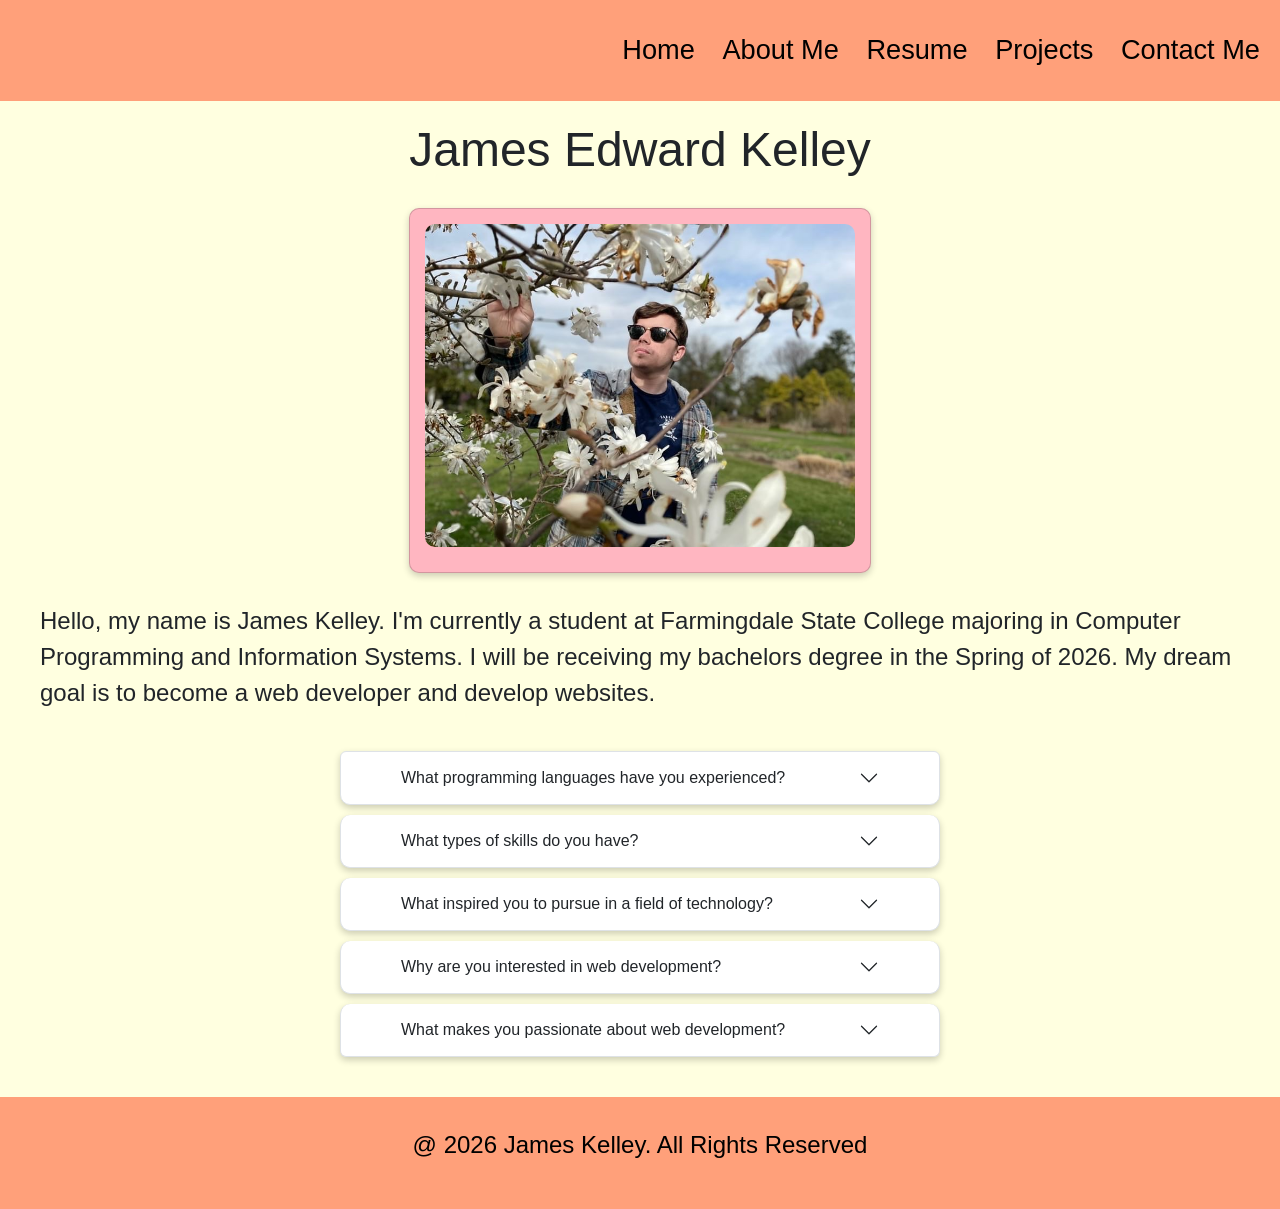
<file: index.html>
<!DOCTYPE html>
<html lang="en">
<head>
    <meta charset="UTF-8">
    <meta name="viewport" content="width=device-width, initial-scale=1.0">
    <link href="https://cdn.jsdelivr.net/npm/bootstrap@5.3.3/dist/css/bootstrap.min.css" rel="stylesheet">
    <link rel="stylesheet" href="portfolio.css">
    <title>James Kelley</title>
</head>

<body>
  <!-- Navigation Bar -->
  <nav>
        <a href="index.html">Home</a>
        <a href="about.html">About Me</a>
        <a href="resume.html">Resume</a>
        <a href="project.html">Projects</a>
        <a href="contact.html">Contact Me</a>
    </nav>


    <!-- Heading Title -->
    <h1>James Edward Kelley</h1>

    <!-- Displays the Image and is Inside a Card-->
    <div class="home-container">
      <div class="card">
      <img src="images/tree.jpg" alt="Home Photo"> 
    </div>
  </div>

  <!-- Brief Introduction-->  
  <p>
        Hello, my name is James Kelley. I'm currently a student at Farmingdale State College majoring 
        in Computer Programming and Information Systems. I will be receiving my bachelors degree in the 
        Spring of 2026. My dream goal is to become a web developer and develop websites.</p>

    <!-- FAQ Section with Bootstrap -->
    <div class="accordion" id="accordionExample">
  <div class="accordion-item">
    <h2 class="accordion-header">
      <button class="accordion-button collapsed" type="button" data-bs-toggle="collapse" data-bs-target="#collapseOne" aria-expanded="true" aria-controls="collapseOne">
        What programming languages have you experienced? 
      </button>
    </h2>
    <div id="collapseOne" class="accordion-collapse collapse" data-bs-parent="#accordionExample">
      <div class="accordion-body">
        I've had some experience coding for websites with HTML and CSS, as well as other programming languages, like Java. 
      </div>
    </div>
  </div>

  <div class="accordion-item">
    <h2 class="accordion-header">
      <button class="accordion-button collapsed" type="button" data-bs-toggle="collapse" data-bs-target="#collapseTwo" aria-expanded="false" aria-controls="collapseTwo">
        What types of skills do you have? 
      </button>
    </h2>
    <div id="collapseTwo" class="accordion-collapse collapse" data-bs-parent="#accordionExample">
      <div class="accordion-body">
        A couple of skills that I have are writing HTML and CSS, using Bootstrap. 
      </div>
    </div>
  </div>

  <div class="accordion-item">
    <h2 class="accordion-header">
      <button class="accordion-button collapsed" type="button" data-bs-toggle="collapse" data-bs-target="#collapseThree" aria-expanded="false" aria-controls="collapseTwo">
        What inspired you to pursue in a field of technology? 
      </button>
    </h2>
    <div id="collapseThree" class="accordion-collapse collapse" data-bs-parent="#accordionExample">
      <div class="accordion-body">
        As a kid, I always love playing and working on computers. It was actually my dad who encouraged me to get a job in technology. 
      </div>
    </div>
  </div>

  <div class="accordion-item">
    <h2 class="accordion-header">
      <button class="accordion-button collapsed" type="button" data-bs-toggle="collapse" data-bs-target="#collapseFour" aria-expanded="false" aria-controls="collapseTwo">
        Why are you interested in web development? 
      </button>
    </h2>
    <div id="collapseFour" class="accordion-collapse collapse" data-bs-parent="#accordionExample">
      <div class="accordion-body">
        Because I took a course called Website Development I and it looked very interesting to me and I want to continue to pursue that as a career.  
      </div>
    </div>
  </div>

    <div class="accordion-item">
    <h2 class="accordion-header">
      <button class="accordion-button collapsed" type="button" data-bs-toggle="collapse" data-bs-target="#collapseFive" aria-expanded="false" aria-controls="collapseTwo">
        What makes you passionate about web development? 
      </button>
    </h2>
    <div id="collapseFive" class="accordion-collapse collapse" data-bs-parent="#accordionExample">
      <div class="accordion-body">
        Some of the reasons that makes me passionate about web development is the creativity and design that you get to choose and you get to organize things in your own terms.  
      </div>
    </div>
  </div>
</div>

<script src="https://cdn.jsdelivr.net/npm/bootstrap@5.3.3/dist/js/bootstrap.bundle.min.js"></script>

<!-- Footer -->
<footer>
    <p>@ 2026 James Kelley. All Rights Reserved</p>
</footer>

</body>

</html>
</file>
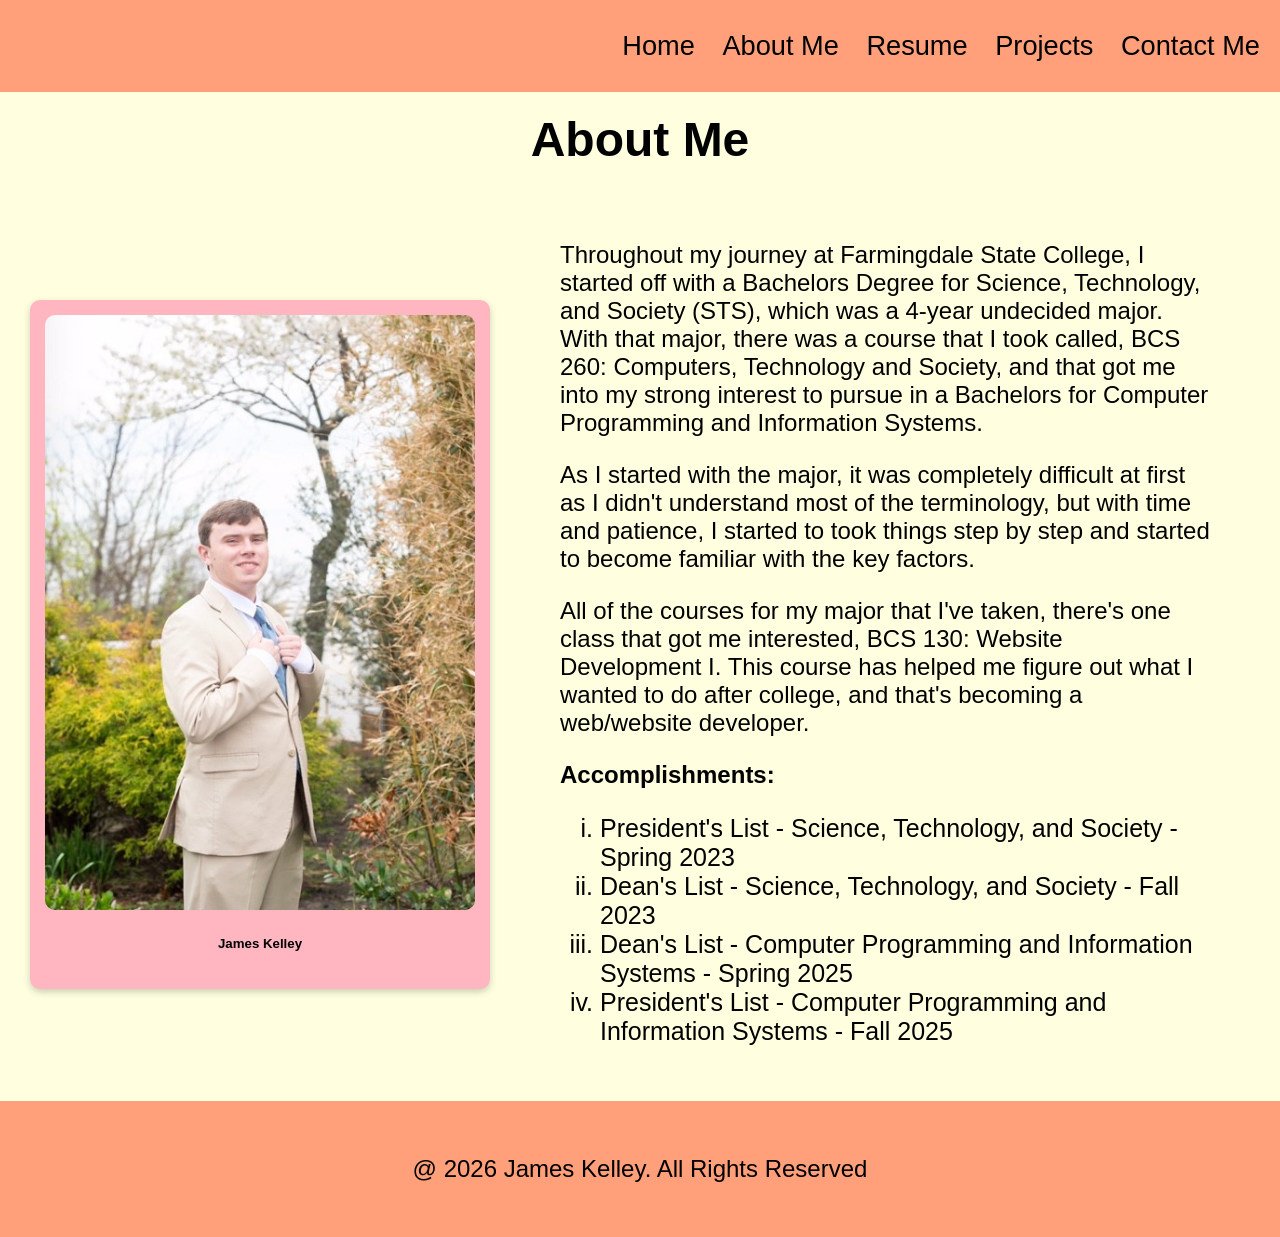
<file: about.html>
<!DOCTYPE html>
<html lang = "en">
<head>
    <meta charset="UTF-8">
    <meta name="viewport" content="width=device-width, initial-scale=1.0">
    <link rel="stylesheet" href="portfolio.css">
    <title>James Kelley</title>
</head>

<body>
    <!-- Navigation Bar -->
    <nav>
        <a href="index.html">Home</a>
        <a href="about.html">About Me</a>
        <a href="resume.html">Resume</a>
        <a href="project.html">Projects</a>
        <a href="contact.html">Contact Me</a>
    </nav>

    <section class="me">

    <!-- Head Title for About Me -->
    <h1>About Me</h1>
        <div class="about-container">

    <!-- Displays an image of myself -->
    <div class="card">
        <img src="images/aboutImage.jpg" alt ="Photo of James Kelley" class="grid-item-a">
        <h5 class="card-title">James Kelley</h5>
    </div>


    <!-- Displays the content, including my journey and accomplishments -->
    <div class="about-text">
        <p>Throughout my journey at Farmingdale State College, I started off with a Bachelors Degree for Science, 
        Technology, and Society (STS), which was a 4-year undecided major. With that major, there was a course that 
        I took called, BCS 260: Computers, Technology and Society, and that got me into my strong interest to pursue 
        in a Bachelors for Computer Programming and Information Systems.</p>
        <p>As I started with the major, it was completely difficult at first as I didn't understand most of the terminology, 
        but with time and patience, I started to took things step by step and started to become familiar with the key factors.</p>
        <p>All of the courses for my major that I've taken, there's one class that got me interested, BCS 130: Website 
        Development I. This course has helped me figure out what I wanted to do after college, and that's becoming a 
        web/website developer.</p>
        
        <h2>Accomplishments: </h2>
        
        <ol type="i">
            <li>President's List - Science, Technology, and Society - Spring 2023</li>
            <li>Dean's List - Science, Technology, and Society - Fall 2023</li>
            <li>Dean's List - Computer Programming and Information Systems - Spring 2025</li>
            <li>President's List - Computer Programming and Information Systems - Fall 2025</li>
        </ol>
        
        </div>
    </div>
</section>

<!-- Footer -->
<footer>
    <p>@ 2026 James Kelley. All Rights Reserved</p>
</footer>

</body>


</html>
</file>
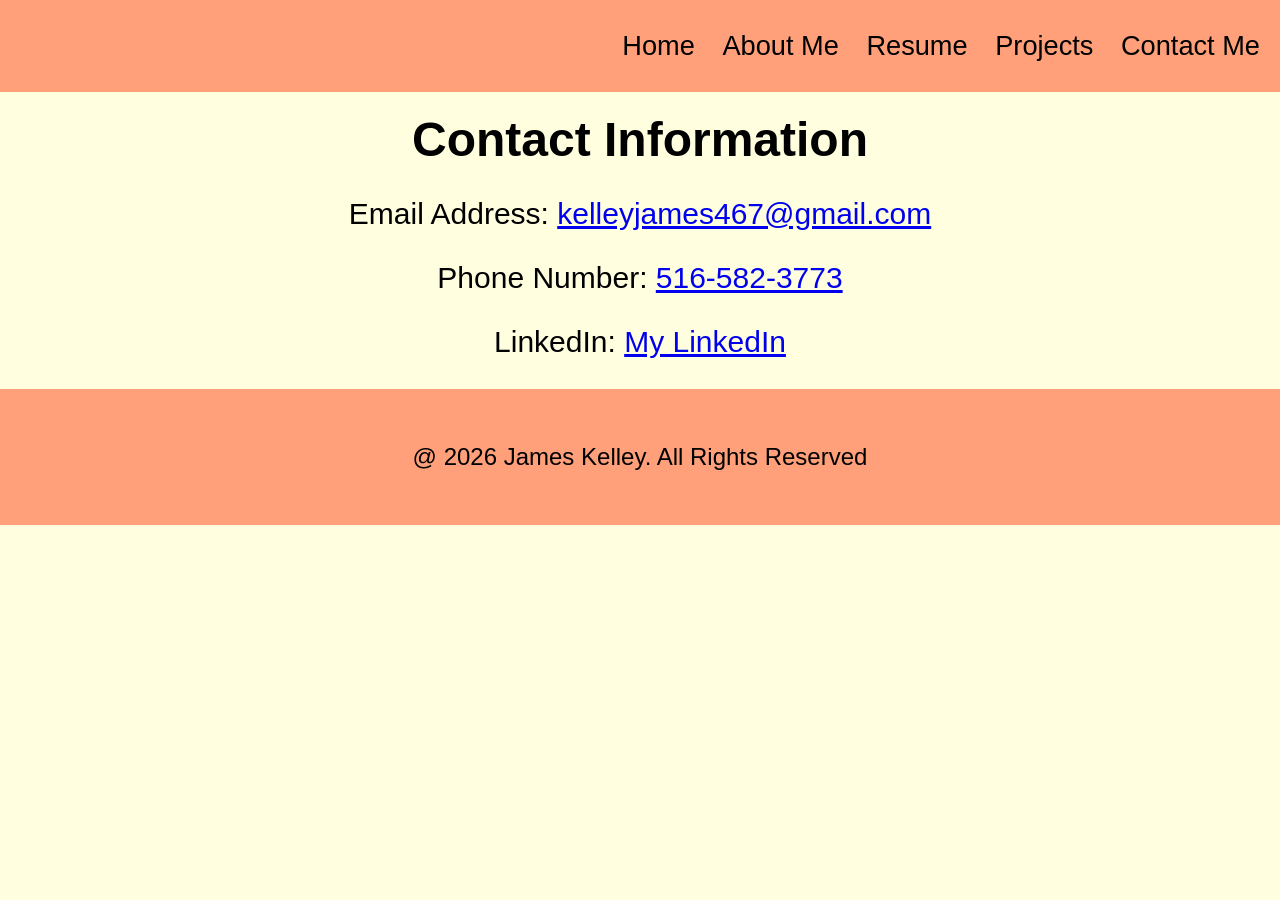
<file: contact.html>
<!DOCTYPE html>
<html lang = "en">
<head>
    <meta charset="UTF-8">
    <meta name="viewport" content="width=device-width, initial-scale=1.0">
    <link rel="stylesheet" href="portfolio.css">
    <title>James Kelley</title>
</head>

<body>
    <!-- Navigation Bar --> 
    <nav>
        <a href="index.html">Home</a>
        <a href="about.html">About Me</a>
        <a href="resume.html">Resume</a>
        <a href="project.html">Projects</a>
        <a href="contact.html">Contact Me</a>
    </nav>

    <!-- Head Title for the Contact Information -->
    <h1>Contact Information</h1>

        <!-- Displays contact info -->
        <div class="contact-container">
            <p>Email Address: <a href="mailto:kelleyjames467@gmail.com">kelleyjames467@gmail.com</a></p>
            <p>Phone Number: <a href="tel:5165823773">516-582-3773</a></p>
            <p>LinkedIn: <a href="https://www.linkedin.com/feed/" target="_blank" rel="noopener">My LinkedIn</a></p>
        </div> 

<!-- Footer -->
<footer>
    <p>@ 2026 James Kelley. All Rights Reserved</p>
</footer>

</body>

</html>
</file>
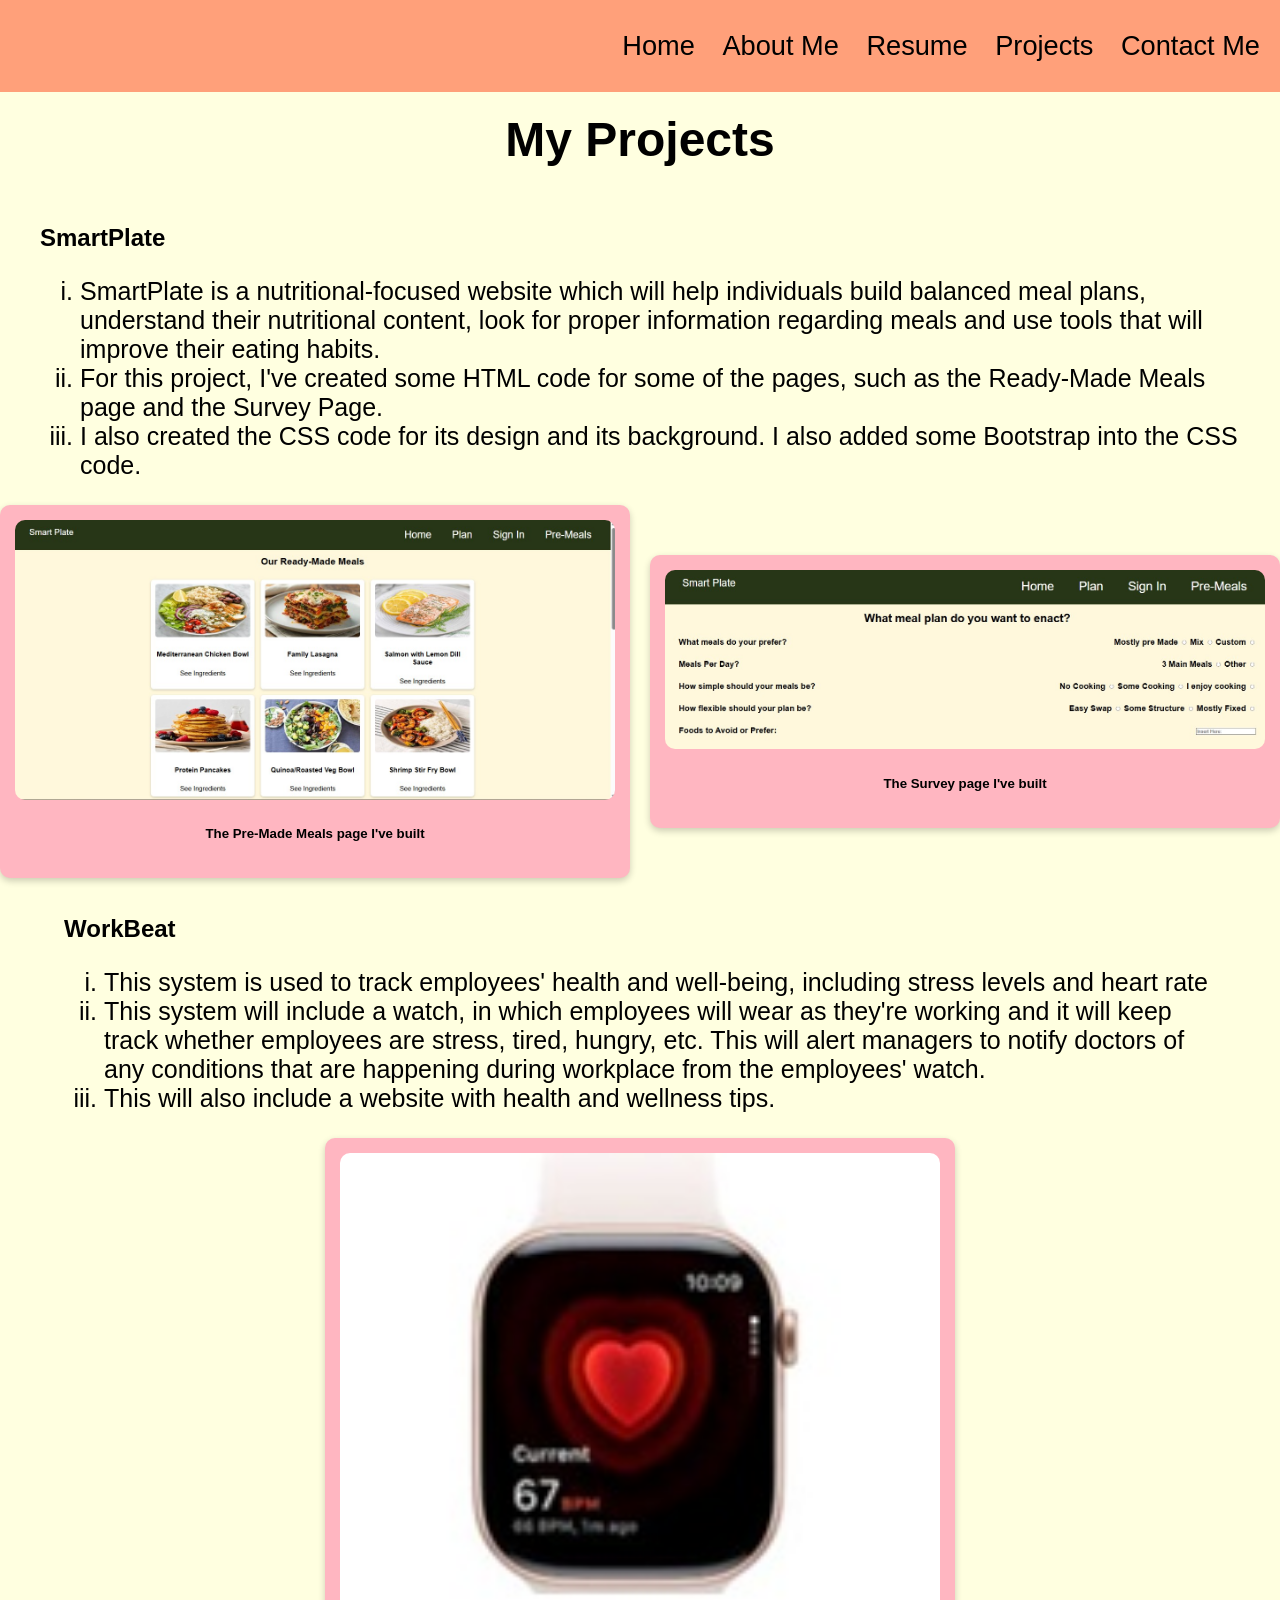
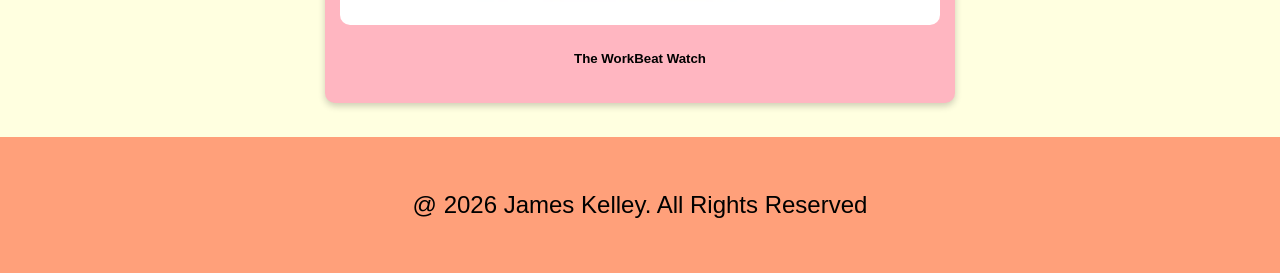
<file: project.html>
<!DOCTYPE html>
<html lang = "en">
<head>
    <meta charset="UTF-8">
    <meta name="viewport" content="width=device-width, initial-scale=1.0">
    <link rel="stylesheet" href="portfolio.css">
    <title>James Kelley</title>
</head>

<body>
    <!-- Navigation Bar --> 
    <nav>
        <a href="index.html">Home</a>
        <a href="about.html">About Me</a>
        <a href="resume.html">Resume</a>
        <a href="project.html">Projects</a>
        <a href="contact.html">Contact Me</a>
    </nav>

    <!-- Head title for Projects -->
    <h1>My Projects</h1>
        <section class="projects">

        <!-- Displays the Projects -->
        <div class="ideas">
            <h2>SmartPlate</h2>
                <ol type="i">
                    <li>SmartPlate is a nutritional-focused website which will help individuals build balanced 
                    meal plans, understand their nutritional content, look for proper information regarding 
                    meals and use tools that will improve their eating habits.</li>
                    <li>For this project, I've created some HTML code for some of the pages, such as the 
                    Ready-Made Meals page and the Survey Page.</li>
                    <li>I also created the CSS code for its design and its background. I also added some 
                    Bootstrap into the CSS code.</li>
                </ol>

        <!-- Puts Images inside Cards -->
        <div class="image-project">
            <div class="card">
                <img src="images/projectImage.jpg" class="card-img-top" alt ="Ready-Made Meals Page">
                <h5 class="card-title">The Pre-Made Meals page I've built</h5>
            </div>

            <div class="card">
                <img src="images/project2Image.jpg" class="card-img-top" alt ="Survey">
                <h5 class="card-title">The Survey page I've built</h5>
            </div>
        </div>

        <div class="ideas">
            <h2>WorkBeat</h2>
                <ol type="i">
                    <li>This system is used to track employees' health and well-being, including stress levels 
                    and heart rate</li>
                    <li>This system will include a watch, in which employees will wear as they're working and it
                    will keep track whether employees are stress, tired, hungry, etc. This will alert managers to notify 
                    doctors of any conditions that are happening during workplace from the employees' watch.</li>
                    <li>This will also include a website with health and wellness tips.</li>
                </ol>
        
        <div class="image-project">
            <div class="card">
                <img src="images/watch.jpg" class="card-img-top" alt ="Ready-Made Meals Page" width="60">
                <h5 class="card-title">The WorkBeat Watch</h5>
            </div>
        </div>
    </div>
</section>

<!-- Footer -->
<footer>
    <p>@ 2026 James Kelley. All Rights Reserved</p>
</footer>

</body>

</html>
</file>
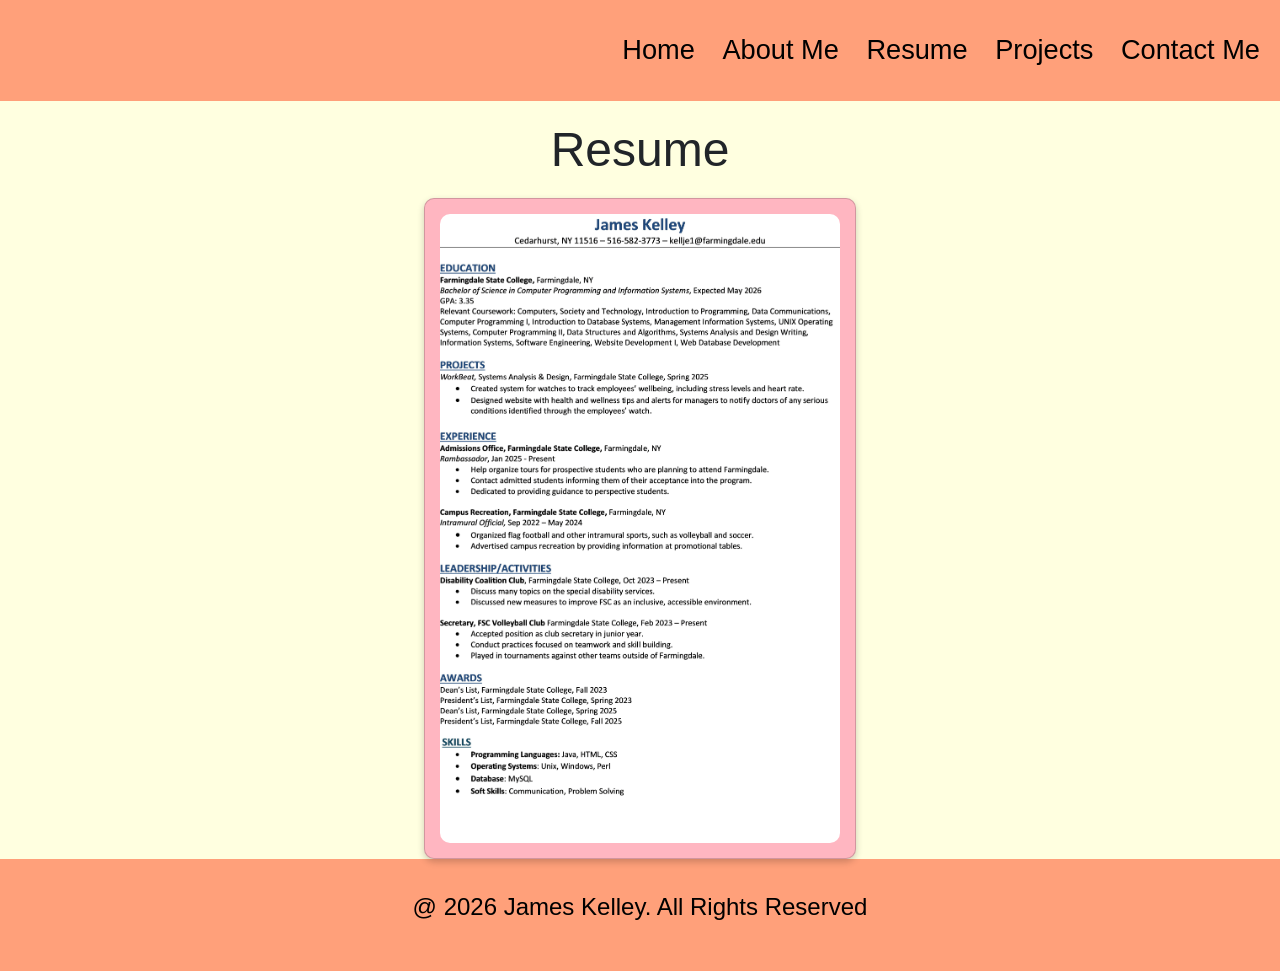
<file: resume.html>
<!DOCTYPE html>
<html lang="en">
<head>
    <meta charset="UTF-8">
    <meta name="viewport" content="width=device-width, initial-scale=1.0">
    <link href="https://cdn.jsdelivr.net/npm/bootstrap@5.3.3/dist/css/bootstrap.min.css" rel="stylesheet">
    <link rel="stylesheet" href="portfolio.css">
    <title>James Kelley</title>
</head>

<body>
    <!-- Navigation Bar --> 
    <nav>
        <a href="index.html">Home</a>
        <a href="about.html">About Me</a>
        <a href="resume.html">Resume</a>
        <a href="project.html">Projects</a>
        <a href="contact.html">Contact Me</a>
    </nav>

    <!-- Head Title of Resume Page -->
    <h1>Resume</h1>

    <!-- Displays a copy of the resume -->
    <div class="resume-container">
        <div class="card">
    <img src="images/resume2.jpg" alt="My Resume">
</div>
</div>

 <!-- Footer -->
<footer>
    <p>@ 2026 James Kelley. All Rights Reserved</p>
</footer>

</body>

</html>
</file>
<file: portfolio.css>
/* This styles the body background and spacing */
body {
    background-color: lightyellow; 
    margin: 0; 
}

/* This styles the main headings for each page */
h1 {
    text-align: center; 
    font-family:'Franklin Gothic Medium', 'Arial Narrow', Arial, sans-serif; 
    font-size: 3em; 
    margin: 20px; 
}

h2 {
    font-family:'Franklin Gothic Medium', 'Arial Narrow', Arial, sans-serif; 
    margin-left: 40px; 
    margin-right: 40px; 
}

/* This styles the paragraphs */
p {
    text-align: left; 
    font-size: 1.5em; 
    font-family: 'Arial'; 
    margin-left: 40px; 
    margin-right: 40px; 
    font-weight: normal; 
}

/* Ordered List Styling */
ol {
    font-family: 'Arial'; 
    font-size: 25px; 
    margin-left: 40px; 
    margin-right: 40px; 
    font-weight: normal; 
}

/* This styles the navigation bar, the links and its layout */
nav {
    font-family: Arial, Helvetica, sans-serif; 
    text-align: right; 
    align-items: center; 
    background-color: lightsalmon; 
    color: white; 
    padding: 30px 20px; 
    font-size: 1.7em; 
    justify-content: space-between;
}

nav a {
    text-decoration: none;
    color: black; 
    margin-left: 20px; 
}

/* About Me Page */
.me {
    display: flex;
    flex-direction: column; 
    align-items: center; 
}

.about-container {
    display: flex; 
    align-items: center;
    gap: 30px;
    margin: 30px; 
}

.about-container img {
    width: 430px; 
    max-width: 500px; 
    height: auto; 
}

.about-text {
    text-align: left; 
}

/* Home Page */
.home-container {
    display: flex; 
    justify-content: center; 
    align-items: center; 
    margin: 30px; 

}

.home-container img {
    width: 430px;
    max-width: 500px;  
    height: auto; 
    border-radius: 10px; 
    margin-bottom: 10px; 
}

/* Projects Page */
.projects {
    display: flex;
    justify-content: center; 
}

.image-project {
    display: flex;
    justify-content: center; 
    gap: 20px; 
    align-items: center;
    height: auto; 
}

.image-project img {
    width: 600px; 
}

.ideas {
    margin: 10px; 
    padding: 7px 14px; 
}

/* Resume Page */
.resume-container {
    display: flex; 
    justify-content: center;
}

.resume-container img {
    width: 400px; 
    max-width: 500px; 
    padding: 0px; 
}

/* Contact Information Page */
.contact-container {
    text-align: center; 
    font-family:'Franklin Gothic Medium', 'Arial Narrow', Arial, sans-serif;
    font-size: 20px; 
}

.contact-container p{
    text-align: center; 
}

/* This will styles all of the cards from each page */
.card-container {
    display: flex;
    overflow-x: auto; 
    scroll-behavior: smooth; 
    gap: 20px; 
    padding: 20px;
    justify-content: center; 
}

.card {
    min-width: 250px; 
    min-height: 50px; 
    flex-shrink: 0; 
    background: lightpink; 
    padding: 15px; 
    border-radius: 10px; 
    box-shadow: 0 3px 7px rgba(0, 0, 0, 0.2);
    text-align: center;
    font-family: Arial, sans-serif; 
}

/* This will style the accordion for the FAQ Questions on the homepage */
.accordion {
    width: 600px;
    max-width: 700px; 
    margin: 40px auto; 
}

.accordion-item {
    margin-bottom: 10px; 
    border-radius: 10px; 
    overflow: hidden; 
    box-shadow: 0 3px 7px rgb(0, 0, 0, 0.2); 
}

.accordion-button:not(.collapsed) {
    background-color: brown;
    color: white; 
    text-align: center; 
}

.accordion-button:hover {
    background-color: lightgreen; 
    transition: 0.4s; 
}

/* This will style all of the images of all of the pages. */
img {
    width: 300px;
    border-radius: 10px; 
    align-items: center; 
}

/* This styles the footer's apperance and layout */
footer {
    display: flex; 
    justify-content: center; 
    text-align: center; 
    background: lightsalmon;
    color: black; 
    padding: 30px; 
}
</file>
